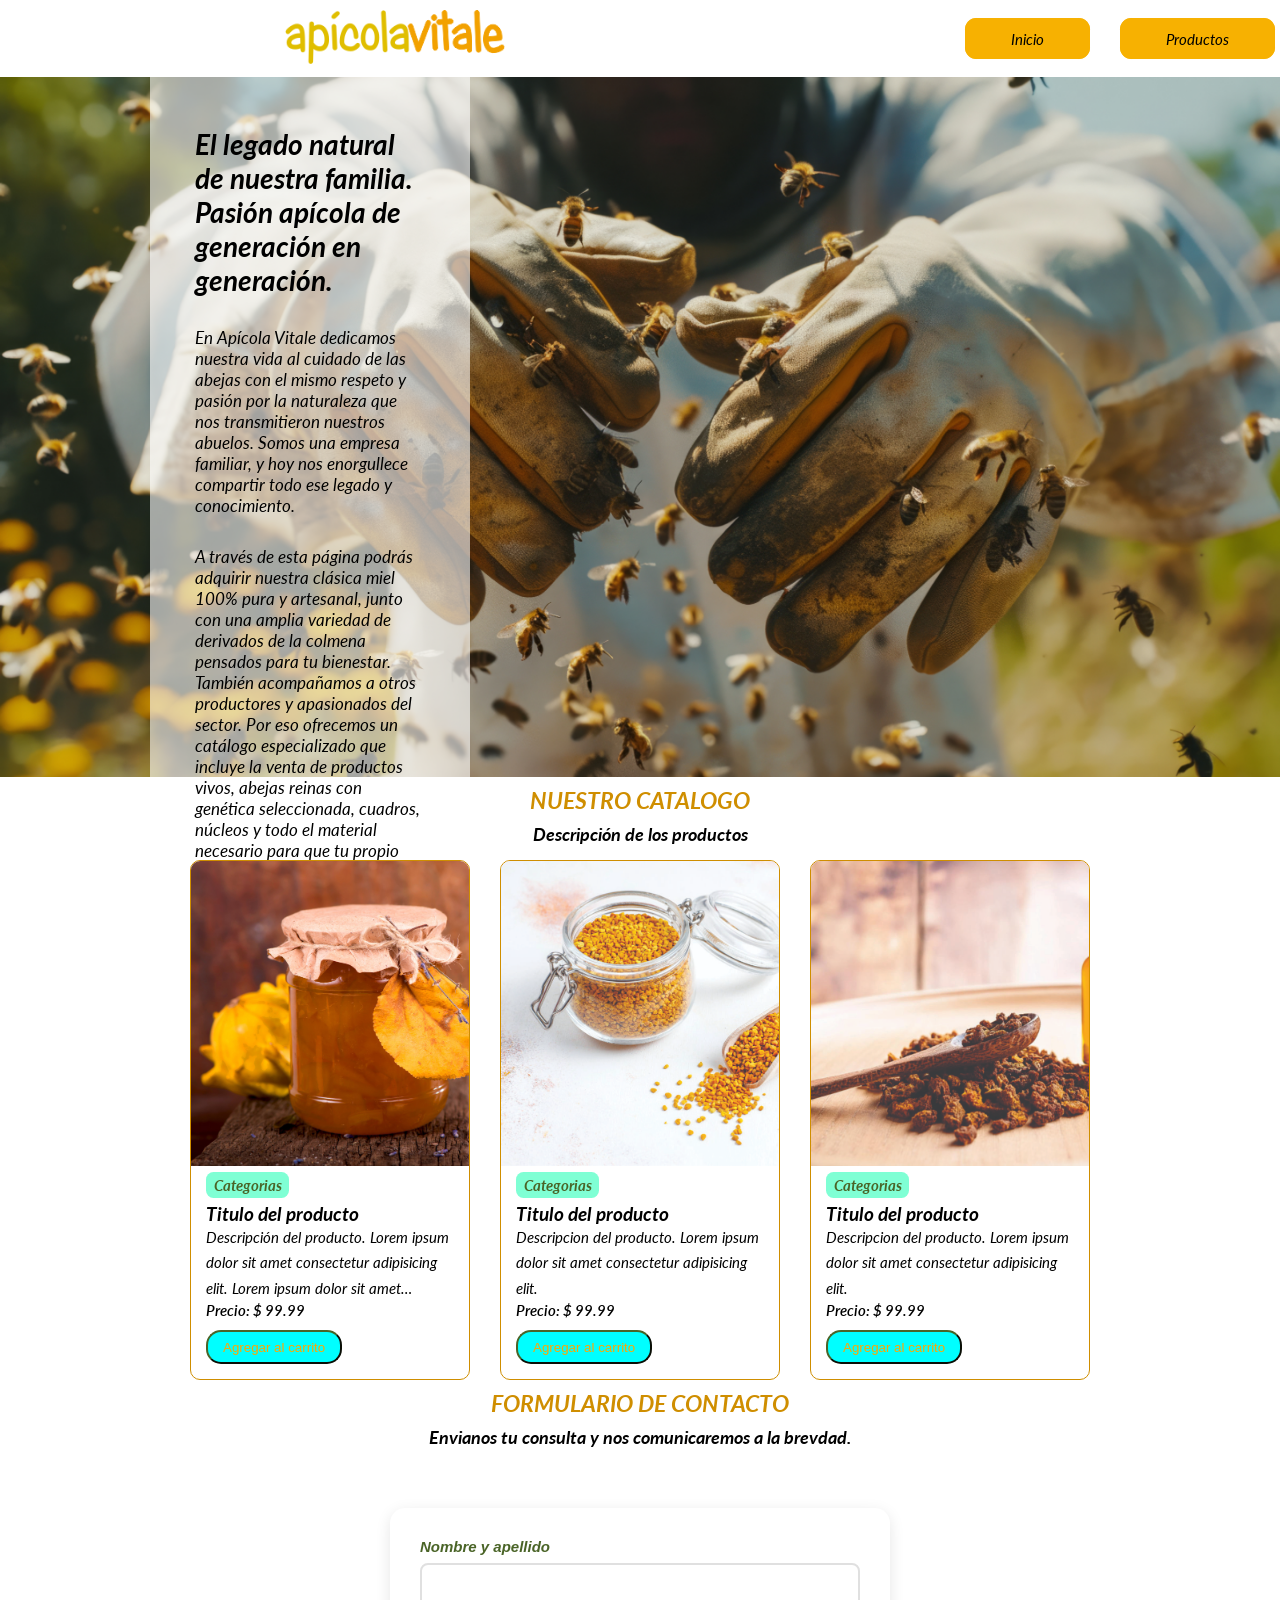
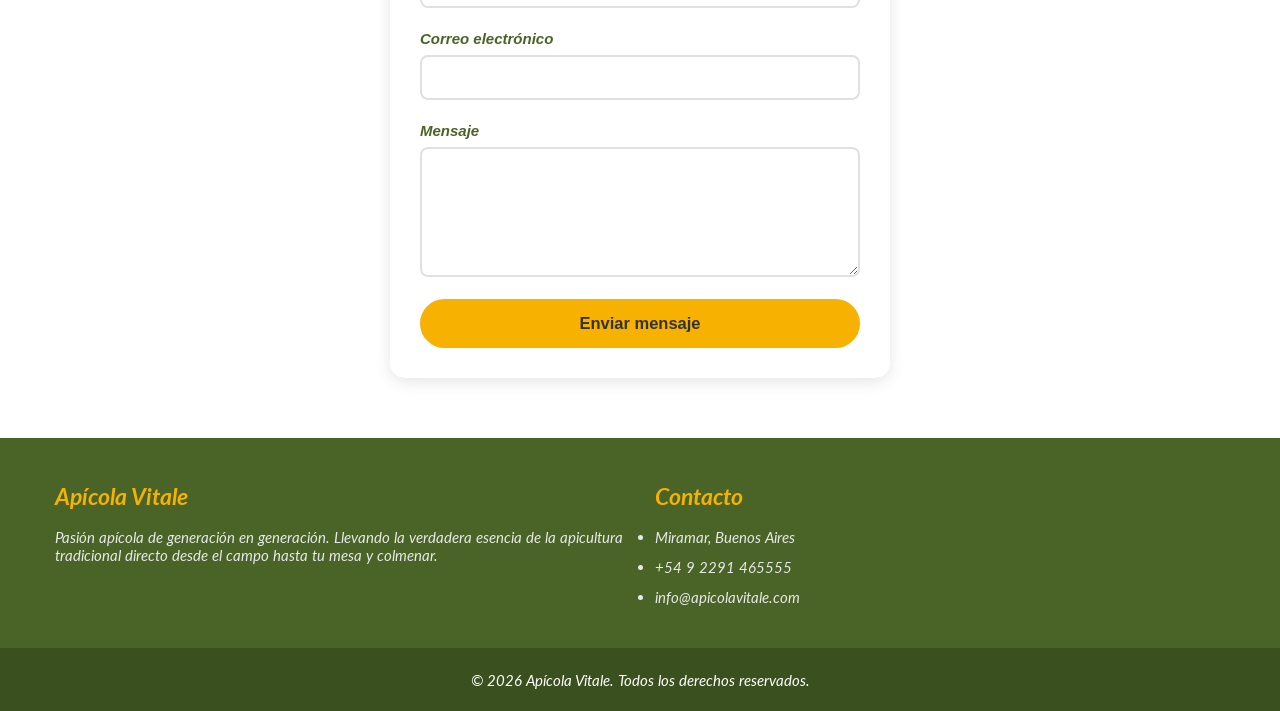
<file: index.html>
<!DOCTYPE html>
<html lang="es">
<head>
    <meta charset="UTF-8">
    <meta name="viewport" content="width=device-width, initial-scale=1.0">
    <title>Apícola Vitale</title>
    <link rel="stylesheet" href="./css/style.css">
    <link href="https://fonts.googleapis.com/css2?family=Lato:ital,wght@0,100;0,300;0,400;0,700;0,900;1,100;1,300;1,400;1,700;1,900&family=Quicksand:wght@300..700&display=swap" rel="stylesheet">
    <link rel="stylesheet" href="https://fonts.googleapis.com/css2?family=Material+Symbols+Outlined:opsz,wght,FILL,GRAD@20..48,100..700,0..1,-50..200&icon_names=menu" />
</head>

<body>
    <header>
        
        <a href="./index.html">
            <img src="./assets/img/logo.png" alt="logo apicola vitale" loading="lazy" class="logo">
        </a>

        <nav class="menu">
            <ul class="menu-principal">
                <li><a href="index.html">Inicio</a></li>
                <li><a href="#product">Productos</a></li>
                <li><a href="./pages/resenia.html">Reseña</a></li>
                <li><a href="#contacto">Contacto</a></li>
                <!-- <span class="material-symbols-outlined"> --></span>
            </ul>
            
        </nav>
        <link rel="preconnect" href="https://fonts.googleapis.com">
<link rel="preconnect" href="https://fonts.gstatic.com" crossorigin>

    </header>
    


    <main class="container-main">
        <div class="description">
        <h1>El legado natural de nuestra familia. Pasión apícola de generación en generación.</h1>
        <!-- <h2>Productos destacados</h2> -->
        <p>En Apícola Vitale dedicamos nuestra vida al cuidado de las abejas con el mismo respeto y pasión por la naturaleza que nos transmitieron nuestros abuelos. Somos una empresa familiar, y hoy nos enorgullece compartir todo ese legado y conocimiento.</p>
        <p>A través de esta página podrás adquirir nuestra clásica miel 100% pura y artesanal, junto con una amplia variedad de derivados de la colmena pensados para tu bienestar. También acompañamos a otros productores y apasionados del sector. Por eso ofrecemos un catálogo especializado que incluye la venta de productos vivos, abejas reinas con genética seleccionada, cuadros, núcleos y todo el material necesario para que tu propio apiario crezca y prospere.</p>
        <p>Desde el campo hasta tu mesa, o directo a tu colmenar, te garantizamos calidad, dedicación y la verdadera esencia de la apicultura tradicional.</p>
        </div>
    </main>
    
    <!-- <nav class="aside">
        <ul class="menu-categorias">
            <li>Hombre</li>
            <li>Mujer</li>
            <li>Niños</li>
        </ul>
    </nav> -->

    <div class="container-product">
        <h2>NUESTRO CATALOGO</h2>
        
        <h3 id="product" class="description">Descripción de los productos</h3>
    </div>

    <section class="product-container">
        
        <article class="product-card">
            
            <img src="./assets/img/miel.jpg" alt="Mi producto" loading="lazy" class="product-img">

            <div class="product-content">
                <span class="product-category">Categorias</span>

                <h4 class="product-title">Titulo del producto</h4>

                <p class="product-description">Descripción del producto. Lorem ipsum dolor sit amet consectetur adipisicing elit. Lorem ipsum dolor sit amet consectetur adipisicing elit.Lorem ipsum dolor sit amet consectetur adipisicing elit.</p>

                <p class="product-price">
                    <span>Precio: $</span>
                    <span>99.99</span>
                </p>

                <button type="button" class="product-button">Agregar al carrito</button>
            
            </div>
        
        </article>

        <article class="product-card">
            
            <img src="./assets/img/polen.jpg" alt="Mi producto" loading="lazy" class="product-img">

            <div class="product-content">
                <span class="product-category">Categorias</span>

                <h4 class="product-title">Titulo del producto</h4>

                <p class="product-description">Descripcion del producto. Lorem ipsum dolor sit amet consectetur adipisicing elit.</p>

                <p class="product-price">
                    <span>Precio: $</span>
                    <span>99.99</span>
                </p>

                <button type="button" class="product-button">Agregar al carrito</button>
            
            </div>
        
        </article>

        <article class="product-card">
            
            <img src="./assets/img/propoleo.jpg" alt="Mi producto" loading="lazy" class="product-img">

            <div class="product-content">
                <span class="product-category">Categorias</span>

                <h4 class="product-title">Titulo del producto</h4>

                <p class="product-description">Descripcion del producto. Lorem ipsum dolor sit amet consectetur adipisicing elit.</p>

                <p class="product-price">
                    <span>Precio: $</span>
                    <span>99.99</span>
                </p>

                <button type="button" class="product-button">Agregar al carrito</button>
            
            </div>
        
        </article>        
        
    </section>
    
    <section id="resenia">
    </section>
    
    <section id="contacto">
    </section>

    </div>

        <div class="container-product">
        <h2>FORMULARIO DE CONTACTO</h2>
        
        <h3 id="product" class="description">Envianos tu consulta y nos comunicaremos a la brevdad.</h3>
    </div>

    <form action="https://formspree.io/f/mwlvbprk" method="POST">

      <!-- Nombre -->
      <div class="form-group">
        <label for="nombre">Nombre y apellido</label>
        <input type="text" id="nombre" name="nombre" required>
      </div>

      <!--  MAIL -->
      <div class="form-group">
        <label for="email">Correo electrónico</label>
        <input type="email" id="email" name="email" required>
      </div>

      <!-- Mensaje -->
      <div class="form-group">
        <label for="mensaje">Mensaje</label>
        <textarea id="mensaje" name="mensaje" rows="6" required></textarea>
      </div>

      <!-- Enviar -->
      <button type="submit" class="btn-submit">Enviar mensaje</button>

</form>
  </div>

<footer class="footer">
  <div class="footer-container">
    
    <div class="footer-col">
      <h3>Apícola Vitale</h3>
      <p>Pasión apícola de generación en generación. Llevando la verdadera esencia de la apicultura tradicional directo desde el campo hasta tu mesa y colmenar.</p>
    </div>

    <div class="footer-col">
      <h3>Contacto</h3>
      <ul>
        <li>Miramar, Buenos Aires</li>
        <li>+54 9 2291 465555</li>
        <li>info@apicolavitale.com</li>
      </ul>
    </div>

  </div>

  <div class="footer-bottom">
    <p>&copy; 2026 Apícola Vitale. Todos los derechos reservados.</p>
  </div>
  
</footer>

</body>
</html>
</file>
<file: css/style.css>
/* * propiedades y estilos que van a ser comunes
a todos los elementos de nuestra pagina */

* {
    box-sizing: border-box;
    padding: 0;
    margin: 0;
}

/* variables */

:root {
    --color-primario: #f7b101; 
    --color-secundario: #cf8e00;
    --color-texto: black;

    --font-main: Verdana, Geneva, Tahoma, sans-serif;
    /* --font-size-h1:  podemos definir un monton de cosas
    y cuando queremos usar el mismo archivo pero con otros
    parametro cambiamos solo estas propiedades*/

}

html {
    font-size: 15px;
    font-family: "Lato", sans-serif;
    font-style: italic;
}


/* .menu-principal,
.menu-categorias {
    list-style: none;
}

.menu-principal li {
    display: inline-block;
} */


    header {
        /* background-color: var(--color-secundario); */
        display: flex;
        align-items: center;
        justify-content: space-between;
        padding: 0 1rem;
        
        .logo {
            width: 220px;
            height: auto;
            margin: 10px;
            margin-left: 270px;

        }

    .menu {
        vertical-align: 2.5rem;
        padding: 0 30rem;
        background-color: none;
    
        .menu-principal {
            list-style: none;
            display: flex;
            justify-content: right;
            gap: 2rem;
        }

            li {
                a {
                border: 1px solid var(--color-primario);
                padding: 0.7rem 3rem;
                border-radius: .75rem;
                color: var(--color-texto);
                background-color:var(--color-primario);
                cursor: pointer;
                text-decoration: none;
                transition: 0.7s ease;
                }

            &:hover {
                color: white;
                background-color: var(--color-secundario);
                border-style: var(--color-primario);
                transform: scale(1.1);
            }           
            }
        

        }

        h1 {
            text-align: center;
        }
    }


    .container-main {
        height: 700px;
        /* border: 1px solid;
        background-color: var(--color-primario); */
        background-image: url(../assets/img/panal.jpg);
        background-size: cover;
        background-repeat: no-repeat;
       
        .description {
        /* border: 1px solid black; */
        background-color: rgba(255, 255, 255, 0.6);
        height: 700px;
        width: 25vw;
        padding: 3rem;
        margin-left: 150px;
        font-size: 17px;

        h1 {
            font-size: 28px;
            margin-top: 5px;
        }

        p{
            margin-top: 2rem;
        }
        }
    }

    .aside {
        width: 150px;
        border: 1px solid;
   
    .menu-categorias {
        list-style: none;
    }

    li {
        padding: 5px 10px;
        border: 1px solid;
        border-radius: 15px;
        text-align: center;
    }
}

    .container-product {
        /* display: flex; */
        flex-direction: row;
        flex-wrap: wrap;
        justify-content: center;
        /* margin: 2rem auto; */
        text-align: center;
        /* background-color: #d1d11833; */

        h2 {
        color: var(--color-secundario);
        padding: 10px;
        }

        h3 {
        color: var(--color-texto);
        margin-top: -15px;
        }
        }

        
    .product-container {
        display: flex;
        justify-content: center;
        flex-wrap: wrap;
        gap: 2rem;
        transition: 0.3s ease;
            }

    .description {
        padding: 1rem;
        }

    .product-card {
        border: 1px solid var(--color-secundario);
        border-radius: 10px;
        width: 20%; 
        min-width: 280px;
        overflow: hidden;
            
    &:hover {
        transform: scale(1.1);
        box-shadow: 4px 4px 4px var(--color-secundario);
        } 
        }
                                  

    .product-img {
        width: 400px;
        object-fit: cover;
        }

    .product-content {
        text-align: left;
        padding: 0.5rem 1rem 1rem;
        }

    .product-category {
        color: #4a6427;
        font-weight: bolder;
        background-color: aquamarine;
        padding: .25rem .5rem ;
        border-radius: 0.5rem;
        }

    .product-title {
        font-size: 1.25rem;
        font-weight: bold;
        margin-top: .5rem;
        }

    .product-description {
        display: -webkit-box;
        -webkit-box-orient: vertical;
        -webkit-line-clamp: 3;
        line-clamp: 3;
        overflow: hidden;
        text-overflow: ellipsis;
        line-height: 1.7;
        }

    .product-price {
        font-weight: 600;        
        }

            
    .product-button {
        text-align: center;
        padding: 0.5rem 1rem;
        border-radius: 1rem;
        color: orange;
        background-color: aqua;
        border-color: #4a6427;
        margin-top: .75rem;
        }

        @media (max-width: 850px) {
        .product-container {
        flex-direction: column;
        align-items: center;
        }
        }
        
    form {
        max-width: 500px;
        margin: 3rem auto;
        padding: 2rem;
        background-color: #ffffff;
        border-radius: 15px;
        box-shadow: 0 4px 15px rgba(0, 0, 0, 0.1);
        font-family: sans-serif;
        }   

.form-group {
    display: flex;
    flex-direction: column;
    margin-bottom: 1.5rem;
    text-align: left;
}

.form-group label {
    font-weight: 600;
    margin-bottom: 0.5rem;
    color: #4a6427;
}

.form-group input,
.form-group textarea {
    padding: 0.8rem;
    border: 2px solid #e0e0e0;
    border-radius: 8px;
    font-size: 1rem;
    outline: none;
    transition: border-color 0.3s ease;
    font-family: inherit;
}


.form-group input:focus,
.form-group textarea:focus {
    border-color: #f7b101; 
}

.btn-submit {
    width: 100%;
    padding: 1rem;
    font-size: 1.1rem;
    font-weight: bold;
    color: #333;
    background-color: #f7b101; 
    border: none;
    border-radius: 25px;
    cursor: pointer;
    transition: background-color 0.3s ease, transform 0.1s ease;
}

.btn-submit:hover {
    background-color: #e09f00; 
    transform: translateY(-2px);
}


.footer {
    background-color: #4a6427; 
    color: #ffffff; 
    padding-top: 3rem;
    margin-top: 4rem;
    font-family: inherit;
}

.footer-container {
    display: flex;
    flex-wrap: wrap;
    justify-content: space-between;
    gap: 2rem;
    max-width: 1200px;
    margin: 0 auto;
    padding: 0 1rem 1rem 1rem;
}

.footer-col {
    flex: 1;
    min-width: 250px;
}

.footer-col h3 {
    color: var(--color-primario); 
    margin-bottom: 1.2rem;
    font-size: 1.5rem;
}

.footer-col p {
    font-size: 01rem;
    color: #e8e8e8;
}

.footer-col ul li {
    margin-bottom: 0.8rem;
    color: #e8e8e8;
}

.footer-bottom {
    background-color: #3b501f; 
    text-align: center;
    padding: 1.5rem;
    margin-top: 1rem;
}
</file>
